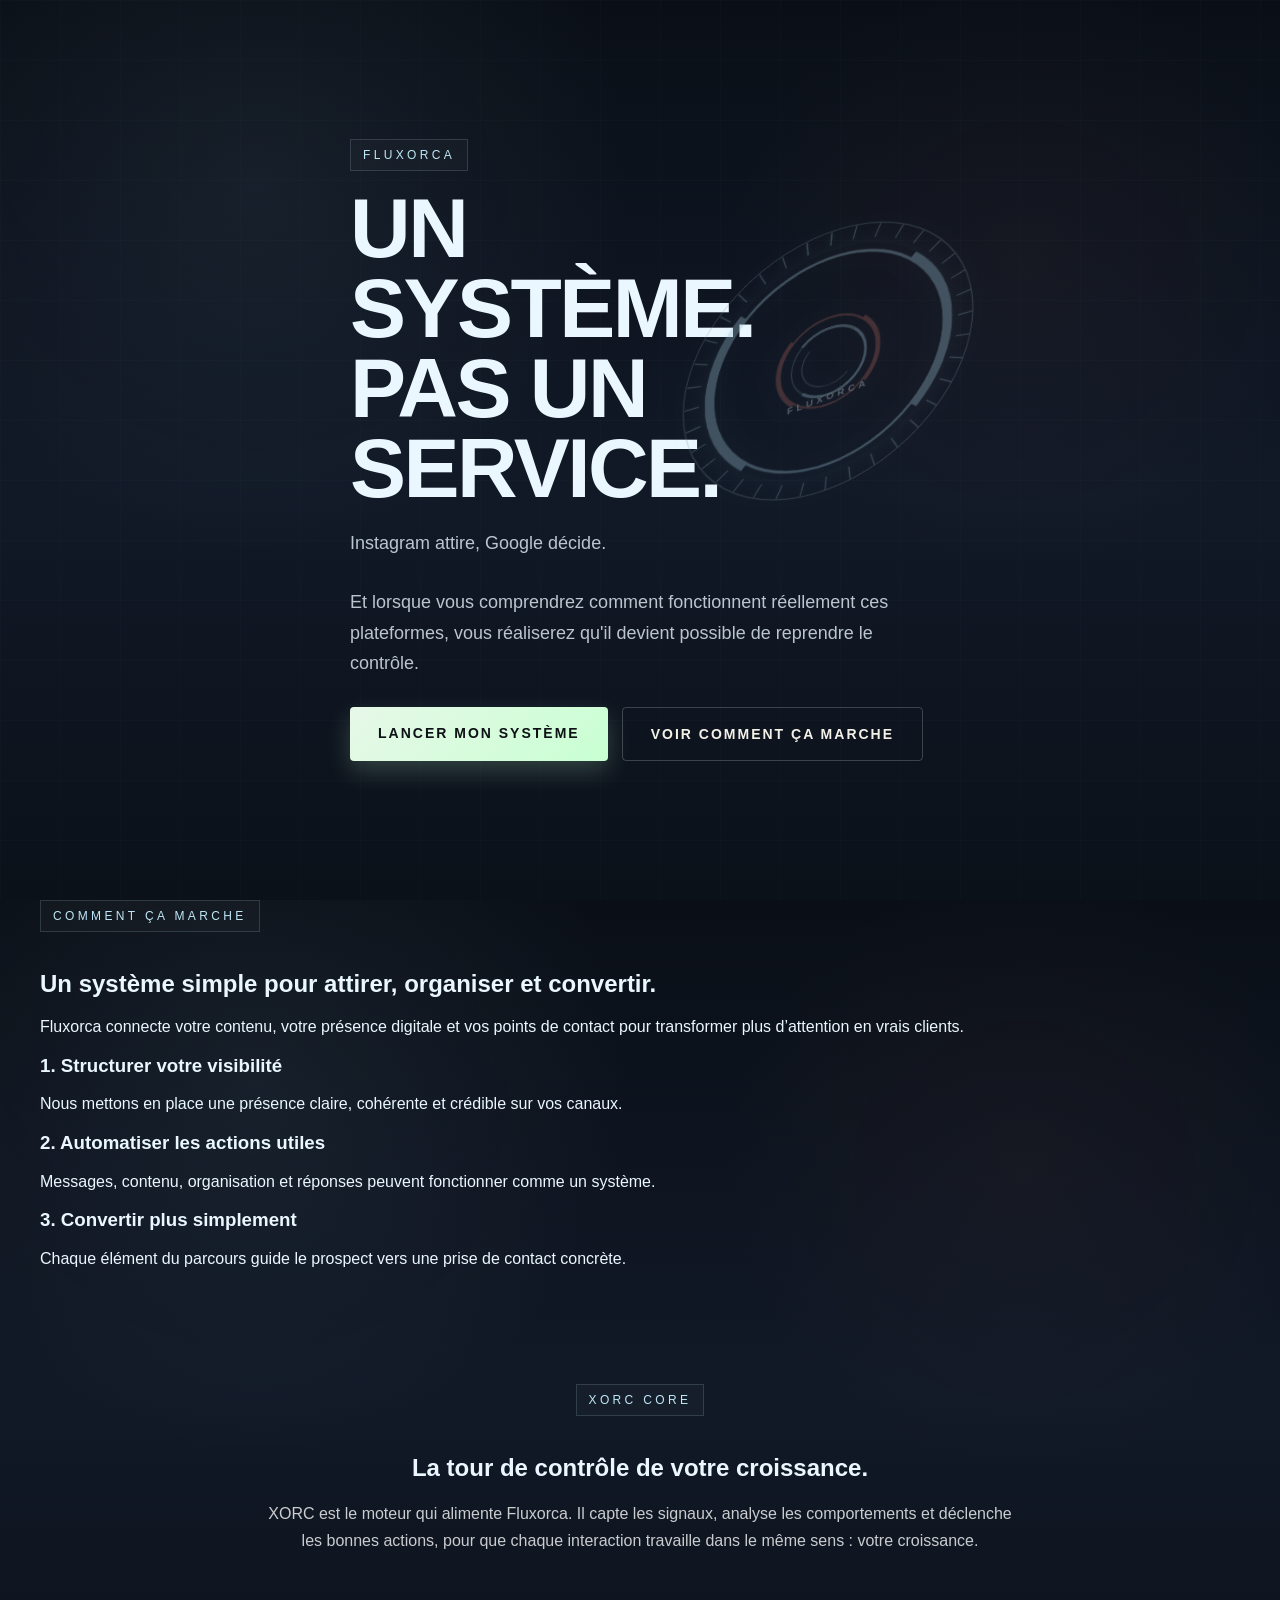
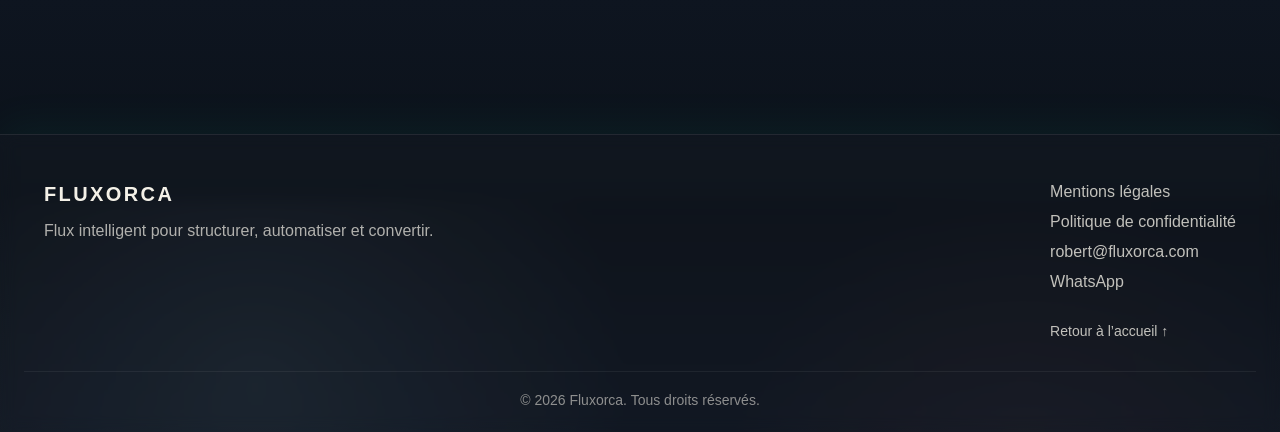
<file: index.html>
<!DOCTYPE html>
<html lang="fr">
<head>
  <meta charset="UTF-8">
  <meta name="viewport" content="width=device-width, initial-scale=1.0">
  <title>Fluxorca</title>
  <link rel="stylesheet" href="style.css">
</head>
<body id="top">

<section class="hero">
  <div class="hero-grid"></div>

  <div class="hero-content container">
    <div class="eyebrow">FLUXORCA</div>

    <h1>Un système. Pas un service.</h1>

    <p>
      Instagram attire,
      Google décide.
    </p>
  <p>
    Et lorsque vous comprendrez comment fonctionnent réellement ces plateformes,
    vous réaliserez qu'il devient possible de reprendre le contrôle.
  </p>
      <div class="hero-actions">
  <a href="https://wa.me/33695618114?text=Bonjour%20je%20veux%20activer%20le%20système%20Fluxorca"
   target="_blank"
   rel="noopener noreferrer"
   class="btn btn-primary">
  LANCER MON SYSTÈME
</a>
  <a href="#how-it-works" class="btn btn-secondary">
    VOIR COMMENT ÇA MARCHE
  </a>
</div>   

  <div class="orb-wrap">
    <figure>
      <div class="c"></div>
      <div class="c2">
        <i></i><i></i><i></i><i></i><i></i><i></i><i></i><i></i><i></i><i></i>
        <i></i><i></i><i></i><i></i><i></i><i></i><i></i><i></i><i></i><i></i>
        <i></i><i></i><i></i><i></i><i></i><i></i><i></i><i></i><i></i><i></i>
        <i></i><i></i><i></i><i></i><i></i><i></i><i></i><i></i>
      </div>
      <div class="c3"></div>
      <div class="c4"></div>
      <div class="c5"></div>
      <div class="c6"></div>
      <div class="core-text">FLUXORCA</div>
    </figure>
  </div>
</section>
<section id="how-it-works" class="how-it-works">
  <div class="container">
    <div class="eyebrow">COMMENT ÇA MARCHE</div>
    <h2>Un système simple pour attirer, organiser et convertir.</h2>
    <p>
      Fluxorca connecte votre contenu, votre présence digitale et vos points de contact
      pour transformer plus d’attention en vrais clients.
    </p>

    <div class="steps">
      <div class="step-card">
        <h3>1. Structurer votre visibilité</h3>
        <p>Nous mettons en place une présence claire, cohérente et crédible sur vos canaux.</p>
      </div>

      <div class="step-card">
        <h3>2. Automatiser les actions utiles</h3>
        <p>Messages, contenu, organisation et réponses peuvent fonctionner comme un système.</p>
      </div>

      <div class="step-card">
        <h3>3. Convertir plus simplement</h3>
        <p>Chaque élément du parcours guide le prospect vers une prise de contact concrète.</p>
      </div>
    </div>
  </div>
 <section class="xorc-core">
  <div class="container">

    <div class="eyebrow">XORC CORE</div>

    <h2>La tour de contrôle de votre croissance.</h2>

    <p>
      XORC est le moteur qui alimente Fluxorca.

      Il capte les signaux, analyse les comportements et déclenche les bonnes actions,
      pour que chaque interaction travaille dans le même sens : votre croissance.
    </p>

  </div>
</section>
  <script src="script.js"></script>
  <footer class="site-footer">
  <div class="container footer-content">
    <div class="footer-brand">
      <div class="footer-logo">FLUXORCA</div>
      <p>Flux intelligent pour structurer, automatiser et convertir.</p>
    </div>

    <div class="footer-links">
      <a href="mentions-legales.html">Mentions légales</a>
      <a href="confidentialite.html">Politique de confidentialité</a>
      <a href="mailto:robert@fluxorca.com">robert@fluxorca.com</a>
      <a href="https://wa.me/33695618114" target="_blank" rel="noopener noreferrer">
        WhatsApp
      </a>
      <a href="#top" class="footer-home">Retour à l’accueil ↑</a>
    </div>
  </div>

  <div class="footer-bottom">
    © 2026 Fluxorca. Tous droits réservés.
  </div>
</footer>
</body>
</html>
</file>
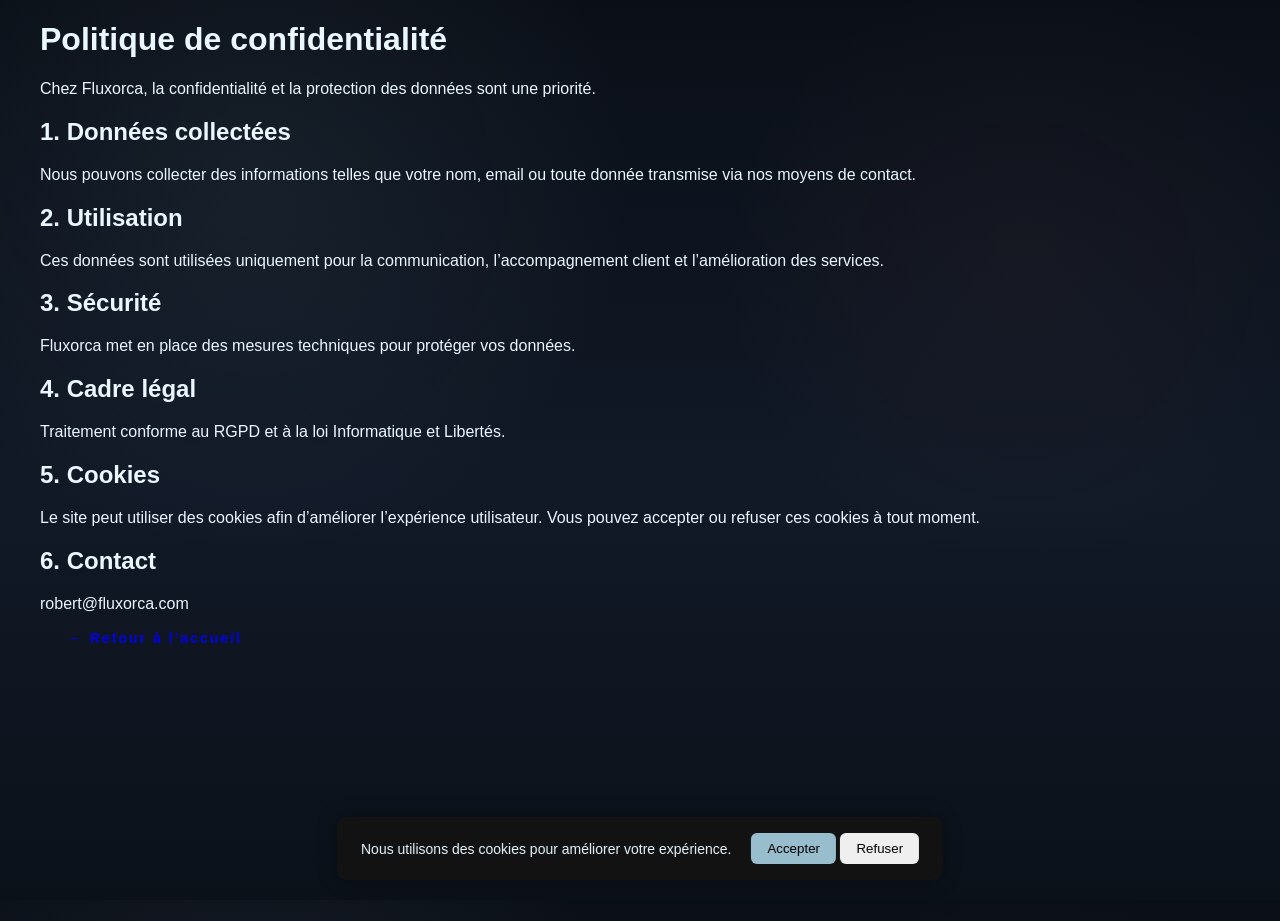
<file: confidentialite.html>
<!DOCTYPE html>
<html lang="fr">
<head>
  <meta charset="UTF-8">
  <title>Politique de confidentialité – Fluxorca</title>
  <link rel="stylesheet" href="style.css">
</head>

<body>

<div class="container">

  <h1>Politique de confidentialité</h1>

  <p>
    Chez Fluxorca, la confidentialité et la protection des données sont une priorité.
  </p>

  <h2>1. Données collectées</h2>
  <p>
    Nous pouvons collecter des informations telles que votre nom, email ou toute donnée
    transmise via nos moyens de contact.
  </p>

  <h2>2. Utilisation</h2>
  <p>
    Ces données sont utilisées uniquement pour la communication, l’accompagnement client
    et l’amélioration des services.
  </p>

  <h2>3. Sécurité</h2>
  <p>
    Fluxorca met en place des mesures techniques pour protéger vos données.
  </p>

  <h2>4. Cadre légal</h2>
  <p>
    Traitement conforme au RGPD et à la loi Informatique et Libertés.
  </p>

  <h2>5. Cookies</h2>
  <p>
    Le site peut utiliser des cookies afin d’améliorer l’expérience utilisateur.
    Vous pouvez accepter ou refuser ces cookies à tout moment.
  </p>

  <h2>6. Contact</h2>
  <p>
    robert@fluxorca.com
  </p>

  <a href="index.html" class="btn">← Retour à l’accueil</a>

</div>

<!-- COOKIE BANNER -->
<div id="cookie-banner" class="cookie-banner">
  <p>
    Nous utilisons des cookies pour améliorer votre expérience.
  </p>
  <div class="cookie-actions">
    <button id="accept-cookies">Accepter</button>
    <button id="refuse-cookies">Refuser</button>
  </div>
</div>

<script src="script.js"></script>

</body>
</html>
</file>
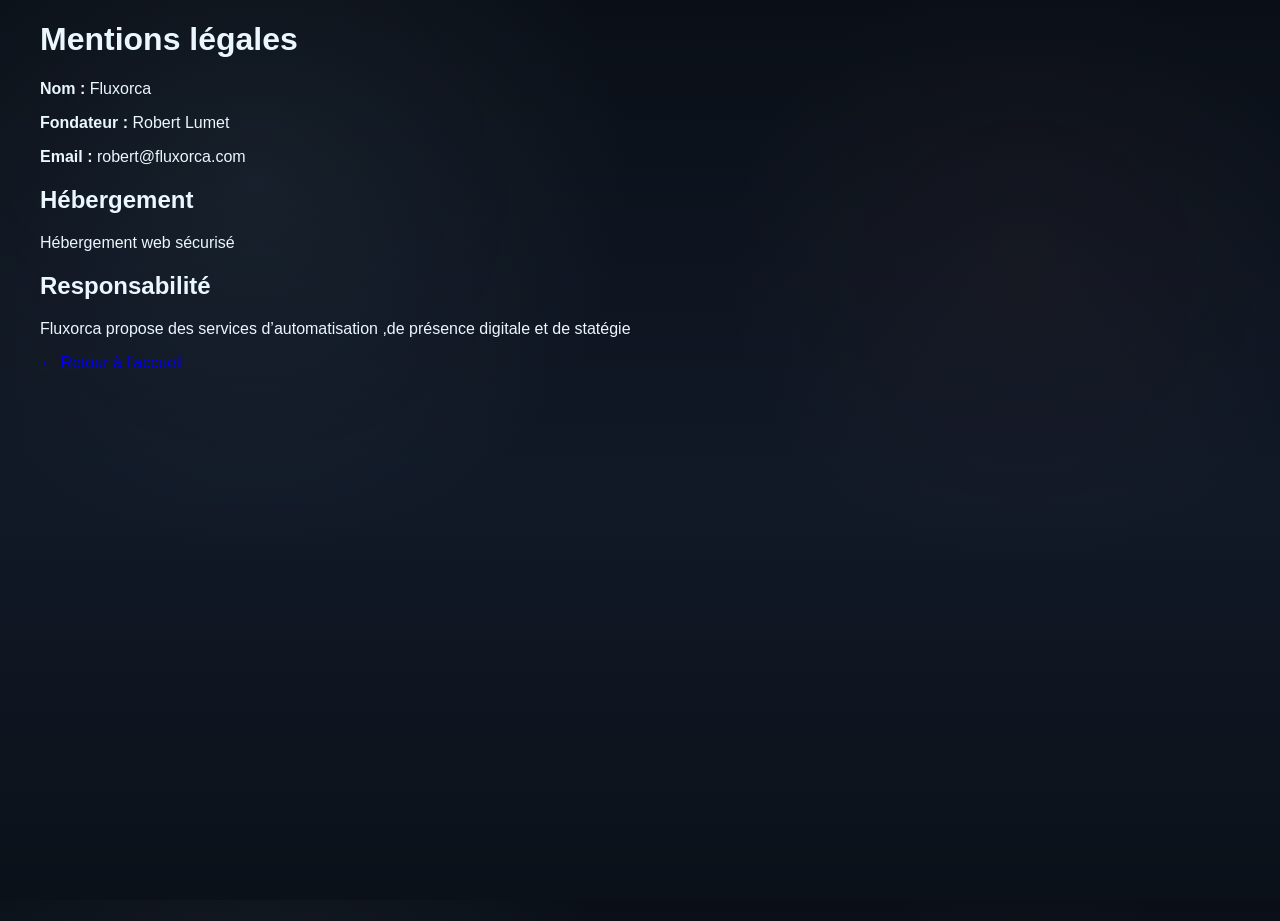
<file: mentions-legales.html>
<!DOCTYPE html>
<html lang="fr">
<head>
  <meta charset="UTF-8">
  <title>Mentions légales - Fluxorca</title>
  <link rel="stylesheet" href="style.css">
</head>
<body>

<div class="container">
  <h1>Mentions légales</h1>

  <p><strong>Nom :</strong> Fluxorca</p>
  <p><strong>Fondateur :</strong> Robert Lumet</p>
  <p><strong>Email :</strong> robert@fluxorca.com</p>

  <h2>Hébergement</h2>
  <p>Hébergement web sécurisé</p>

  <h2>Responsabilité</h2>
  <p>Fluxorca propose des services d’automatisation ,de présence digitale et de statégie</p>

  <a href="index.html">← Retour à l’accueil</a>
</div>

</body>
</html>
</file>
<file: style.css>
html, body {
  height: 100%;
  margin: 0;
}
html {
  scroll-behavior: smooth;
}

body {
  overflow-x: hidden;
  font-family: Arial, sans-serif;
  color: #eaf7ff;
  background:
    radial-gradient(circle at 20% 20%, rgba(143, 183, 200, 0.08), transparent 30%),
    radial-gradient(circle at 80% 30%, rgba(160, 93, 85, 0.06), transparent 25%),
    linear-gradient(180deg, #0a0f17 0%, #111927 55%, #0b1119 100%);
}
/* GLOBAL*/
.container {
  max-width: 1200px;
  margin: 0 auto;
  padding: 0 20px;
}
/* HERO */
.hero {
  min-height: 100vh;
  position: relative;
  display: flex;
  align-items: center;
  padding: 0;
  overflow: hidden;
}

.hero-grid {
  position: absolute;
  inset: 0;
  background-image:
    linear-gradient(rgba(191, 231, 247, 0.05) 1px, transparent 1px),
    linear-gradient(90deg, rgba(191, 231, 247, 0.05) 1px, transparent 1px);
  background-size: 60px 60px;
  opacity: 0.35;
  pointer-events: none;
}

.hero-content {
  position: relative;
  z-index: 2;
  max-width: 700px;
}

.eyebrow {
  display: inline-block;
  margin-bottom: 18px;
  padding: 8px 12px;
  border: 1px solid rgba(191, 231, 247, 0.16);
  color: #bfe7f7;
  font-size: 12px;
  letter-spacing: 0.28em;
  text-transform: uppercase;
  background: rgba(255,255,255,0.02);
}

.hero h1 {
  margin: 0 0 20px;
  font-size: clamp(42px, 7vw, 84px);
  line-height: 0.95;
  letter-spacing: -0.03em;
  text-transform: uppercase;
  max-width: 10ch;
}

.hero p {
  margin: 0 0 28px;
  font-size: 18px;
  line-height: 1.7;
  color: rgba(234, 247, 255, 0.78);
  max-width: 580px;
}

.hero-actions {
  display: flex;
  gap: 14px;
  flex-wrap: wrap;
}

.btn {
  position: relative;
  text-decoration: none;
  padding: 18px 28px;
  font-size: 14px;
  letter-spacing: 2px;
  font-weight: 700;
  transition: all 0.25s ease;
  border-radius: 4px;
}

.btn-primary {
  background: linear-gradient(135deg, #e7f8e8, #c8ffd2);
  color: #0e1116;
  box-shadow: 0 10px 25px rgba(200, 255, 210, 0.2);
}

.btn-primary:hover {
  transform: translateY(-3px) scale(1.02);
  box-shadow: 0 20px 40px rgba(200, 255, 210, 0.35);
}

.btn-secondary {
  color: #f4f1e8;
  border: 1px solid rgba(255,255,255,0.2);
  background: transparent;
}

.btn-secondary:hover {
  border-color: rgba(191, 231, 247, 0.45);
  background: rgba(255,255,255,0.04);
  transform: translateY(-2px);
}

.orb-wrap {
  position: absolute;
  right: 2%;
  top: 18%;
  width: 220px;
  height: 220px;
  transform: none;
  z-index: 1;
  pointer-events: none;
  opacity: 0.35;
}

.c {
  width: 240px;
  height: 240px;
  border: 3px solid #98bdcd;
  border-radius: 50%;
  position: absolute;
  top: 50%;
  left: 50%;
  transform: translate3d(-50%, -50%, -50px);
  box-shadow: 0 0 20px rgba(152, 189, 205, 0.10);
}

.c:after {
  content: "";
  position: absolute;
  left: -10px;
  top: -10px;
  width: 100%;
  height: 100%;
  border-radius: 50%;
  border: 10px solid #98bdcd;
  border-top-color: transparent;
  border-bottom-color: transparent;
  animation: R 10s infinite linear;
  box-shadow: 0 0 24px rgba(152, 189, 205, 0.14);
}

.c2 {
  width: 100%;
  height: 100%;
  border: 1px solid #7a929c;
  border-radius: 50%;
  position: absolute;
  top: 0;
  left: 0;
  padding: 1px;
  animation: L 80s infinite linear;
  box-sizing: border-box;
}

.c3 {
  width: 33%;
  height: 33%;
  border: 2px solid #a05d55;
  border-radius: 50%;
  transform: translate3d(-50%, -50%, 5px);
  position: absolute;
  top: 50%;
  left: 50%;
}

.c3:after {
  content: "";
  position: absolute;
  left: -5px;
  top: -5px;
  width: 100%;
  height: 100%;
  border-radius: 50%;
  border: 5px solid #a05d55;
  border-top-color: transparent;
  border-bottom-color: transparent;
  animation: L 5s infinite linear;
}

.c4 {
  width: 75px;
  height: 75px;
  transform: translate3d(-50%, -50%, 0px);
  position: absolute;
  left: 50%;
  top: 50%;
}

.c4:after {
  content: "";
  width: 100%;
  height: 100%;
  position: absolute;
  left: -3px;
  top: -3px;
  border-radius: 50%;
  border: 3px solid #98bdcd;
  border-left-color: transparent;
  animation: R 5s infinite linear;
}

.c5 {
  width: 77px;
  height: 77px;
  transform: translate3d(-50%, -50%, 65px);
  position: absolute;
  left: 50%;
  top: 50%;
  border-radius: 50%;
}

.c5:after {
  content: "";
  width: 100%;
  height: 100%;
  position: absolute;
  left: -1px;
  top: -1px;
  border: 1px solid #7a929c;
  border-right-color: transparent;
  border-bottom-color: transparent;
  border-radius: 50%;
  animation: L 5s infinite linear;
}

.c6 {
  width: 55px;
  height: 55px;
  transform: translate3d(-50%, -50%, 61px);
  position: absolute;
  left: 50%;
  top: 50%;
  border-radius: 50%;
}

.c6:after {
  content: "";
  width: 100%;
  height: 100%;
  position: absolute;
  left: -1px;
  top: -1px;
  border: 1px solid #7a929c;
  border-right-color: transparent;
  border-top-color: transparent;
  border-radius: 50%;
  animation: R 10s infinite linear;
}

i {
  height: 15px;
  width: 1px;
  background: #98bdcd;
  position: absolute;
  left: 50%;
  margin-left: -10px;
  transform-origin: 1000% 1005%;
  box-shadow: 0 0 8px rgba(152, 189, 205, 0.35);
}

i:nth-child(1) { transform: rotate(-5deg); }
i:nth-child(2) { transform: rotate(5deg); }
i:nth-child(3) { transform: rotate(15deg); }
i:nth-child(4) { transform: rotate(25deg); }
i:nth-child(5) { transform: rotate(35deg); }
i:nth-child(6) { transform: rotate(45deg); }
i:nth-child(7) { transform: rotate(55deg); }
i:nth-child(8) { transform: rotate(65deg); }
i:nth-child(9) { transform: rotate(75deg); }
i:nth-child(10) { transform: rotate(85deg); }
i:nth-child(11) { transform: rotate(95deg); }
i:nth-child(12) { transform: rotate(105deg); }
i:nth-child(13) { transform: rotate(115deg); }
i:nth-child(14) { transform: rotate(125deg); }
i:nth-child(15) { transform: rotate(135deg); }
i:nth-child(16) { transform: rotate(145deg); }
i:nth-child(17) { transform: rotate(155deg); }
i:nth-child(18) { transform: rotate(165deg); }
i:nth-child(19) { transform: rotate(175deg); }
i:nth-child(20) { transform: rotate(185deg); }
i:nth-child(21) { transform: rotate(195deg); }
i:nth-child(22) { transform: rotate(205deg); }
i:nth-child(23) { transform: rotate(215deg); }
i:nth-child(24) { transform: rotate(225deg); }
i:nth-child(25) { transform: rotate(235deg); }
i:nth-child(26) { transform: rotate(245deg); }
i:nth-child(27) { transform: rotate(255deg); }
i:nth-child(28) { transform: rotate(265deg); }
i:nth-child(29) { transform: rotate(275deg); }
i:nth-child(30) { transform: rotate(285deg); }
i:nth-child(31) { transform: rotate(295deg); }
i:nth-child(32) { transform: rotate(305deg); }
i:nth-child(33) { transform: rotate(315deg); }
i:nth-child(34) { transform: rotate(325deg); }
i:nth-child(35) { transform: rotate(335deg); }
i:nth-child(36) { transform: rotate(345deg); }
i:nth-child(37) { transform: rotate(355deg); }
i:nth-child(38) { transform: rotate(365deg); }

figure {
  opacity: 0;
  width: 305px;
  height: 305px;
  margin: 0;
  position: absolute;
  left: 50%;
  top: 50%;
  transform: translate(-50%, -50%) rotateX(-40deg) rotateY(30deg) scale(0.95);
  transition: opacity 0.8s ease, transform 1.4s ease;
  transform-style: preserve-3d;
  filter: drop-shadow(0 0 12px rgba(152, 189, 205, 0.08));
}

figure.active {
  opacity: 1;
  transform: translate(-50%, -50%) rotateX(-40deg) rotateY(30deg) scale(1.1);
}

figure:hover {
  transform: translate(-50%, -50%) rotateX(0deg) rotateY(0deg) scale(1.1);
}

.core-text {
  position: absolute;
  left: 50%;
  top: 50%;
  transform: translate(-50%, -50%) translateY(42px);
  font-size: 10px;
  letter-spacing: 0.38em;
  text-transform: uppercase;
  color: rgba(234, 247, 255, 0.92);
  font-weight: 600;
  text-shadow: 0 0 12px rgba(152, 189, 205, 0.22);
}

@keyframes R {
  0% { transform: rotate(20deg); }
  100% { transform: rotate(380deg); }
}

@keyframes L {
  0% { transform: rotate(0deg); }
  100% { transform: rotate(-360deg); }
}

@media (max-width: 900px) {
  body {
    overflow: auto;
  }

  .hero {
    min-height: auto;
    padding: 80px 8%;
    display: block;
  }

  .orb-wrap {
    position: relative;
    top: auto;
    right: auto;
    transform: none;
    margin: 40px auto 0;
  }

  figure {
    position: relative;
    left: auto;
    top: auto;
    transform: scale(0.9) rotateX(-35deg) rotateY(28deg);
    opacity: 1;
  }

  figure.active {
    transform: scale(0.9) rotateX(-35deg) rotateY(28deg);
  }

  figure:hover {
    transform: scale(0.9) rotateX(-10deg) rotateY(10deg);
  }
}
.site-footer {
  margin-top: 80px;
  padding: 48px 24px 24px;
  border-top: 1px solid rgba(255,255,255,0.08);
  background: rgba(255,255,255,0.02);
  backdrop-filter: blur(8px);
/* upgrade */
  box-shadow: 0 -10px 40px rgba(0, 255, 180, 0.05);
}

.footer-content {
  display: flex;
  justify-content: space-between;
  align-items: flex-start;
  gap: 40px;
  flex-wrap: wrap;
}

.footer-brand {
  max-width: 420px;
}

.footer-logo {
  font-size: 20px;
  font-weight: 700;
  letter-spacing: 0.12em;
  margin-bottom: 12px;
  color: #f4f1e8;
}

.footer-brand p {
  color: rgba(244, 241, 232, 0.7);
  line-height: 1.6;
  margin: 0;
}

.footer-links {
  display: flex;
  flex-direction: column;
  gap: 12px;
}

.footer-links a {
  color: rgba(244, 241, 232, 0.78);
  text-decoration: none;
  transition: 0.3s;
}

.footer-links a:hover {
  color: #f4f1e8;
}

.footer-bottom {
  margin-top: 32px;
  padding-top: 20px;
  border-top: 1px solid rgba(255,255,255,0.06);
  text-align: center;
  font-size: 14px;
  color: rgba(244, 241, 232, 0.55);
}

@media (max-width: 768px) {
  .site-footer {
    padding: 40px 20px 24px;
  }

  .footer-content {
    flex-direction: column;
    gap: 24px;
  }

  .footer-links {
    width: 100%;
  }
}
.footer-home {
  display: inline-block;
  margin-top: 20px;
  color: #c8ffd2;
  text-decoration: none;
  font-size: 14px;
  transition: 0.3s;
}

.footer-home:hover {
  transform: translateY(-2px);
  opacity: 0.8;
}
/* COOKIE BANNER */
.cookie-banner {
  position: fixed;
  bottom: 20px;
  left: 50%;
  transform: translateX(-50%);
  background: rgba(20, 20, 20, 0.95);
  backdrop-filter: blur(10px);
  padding: 16px 24px;
  border-radius: 10px;
  display: flex;
  gap: 20px;
  align-items: center;
  z-index: 999;
  box-shadow: 0 0 20px rgba(0,0,0,0.3);
}

.cookie-banner p {
  margin: 0;
  font-size: 14px;
}

.cookie-actions button {
  padding: 8px 16px;
  border: none;
  cursor: pointer;
  border-radius: 6px;
}

#accept-cookies {
  background: #98bdcd;
  color: black;
}

#reject-cookies {
  background: transparent;
  color: white;
  border: 1px solid rgba(255,255,255,0.3);
}
.xorc-intro, .xorc-system, .xorc-architecture {
  padding: 80px 20px;
  text-align: center;
}

.xorc-intro h2 {
  font-size: 2.5rem;
}

.highlight {
  color: #4da6ff;
}

.grid {
  display: grid;
  grid-template-columns: repeat(auto-fit, minmax(160px,1fr));
  gap: 20px;
  margin-top: 40px;
}

.card {
  background: rgba(255,255,255,0.05);
  padding: 20px;
  border-radius: 10px;
}
.xorc-core {
  padding: 100px 20px;
  text-align: center;
}

.xorc-core .container {
  max-width: 900px;
  margin: 0 auto;
}

.xorc-core h2 {
  margin-bottom: 18px;
}

.xorc-core p {
  max-width: 760px;
  margin: 0 auto;
  line-height: 1.7;
  color: rgba(255,255,255,0.78);
}
</file>
